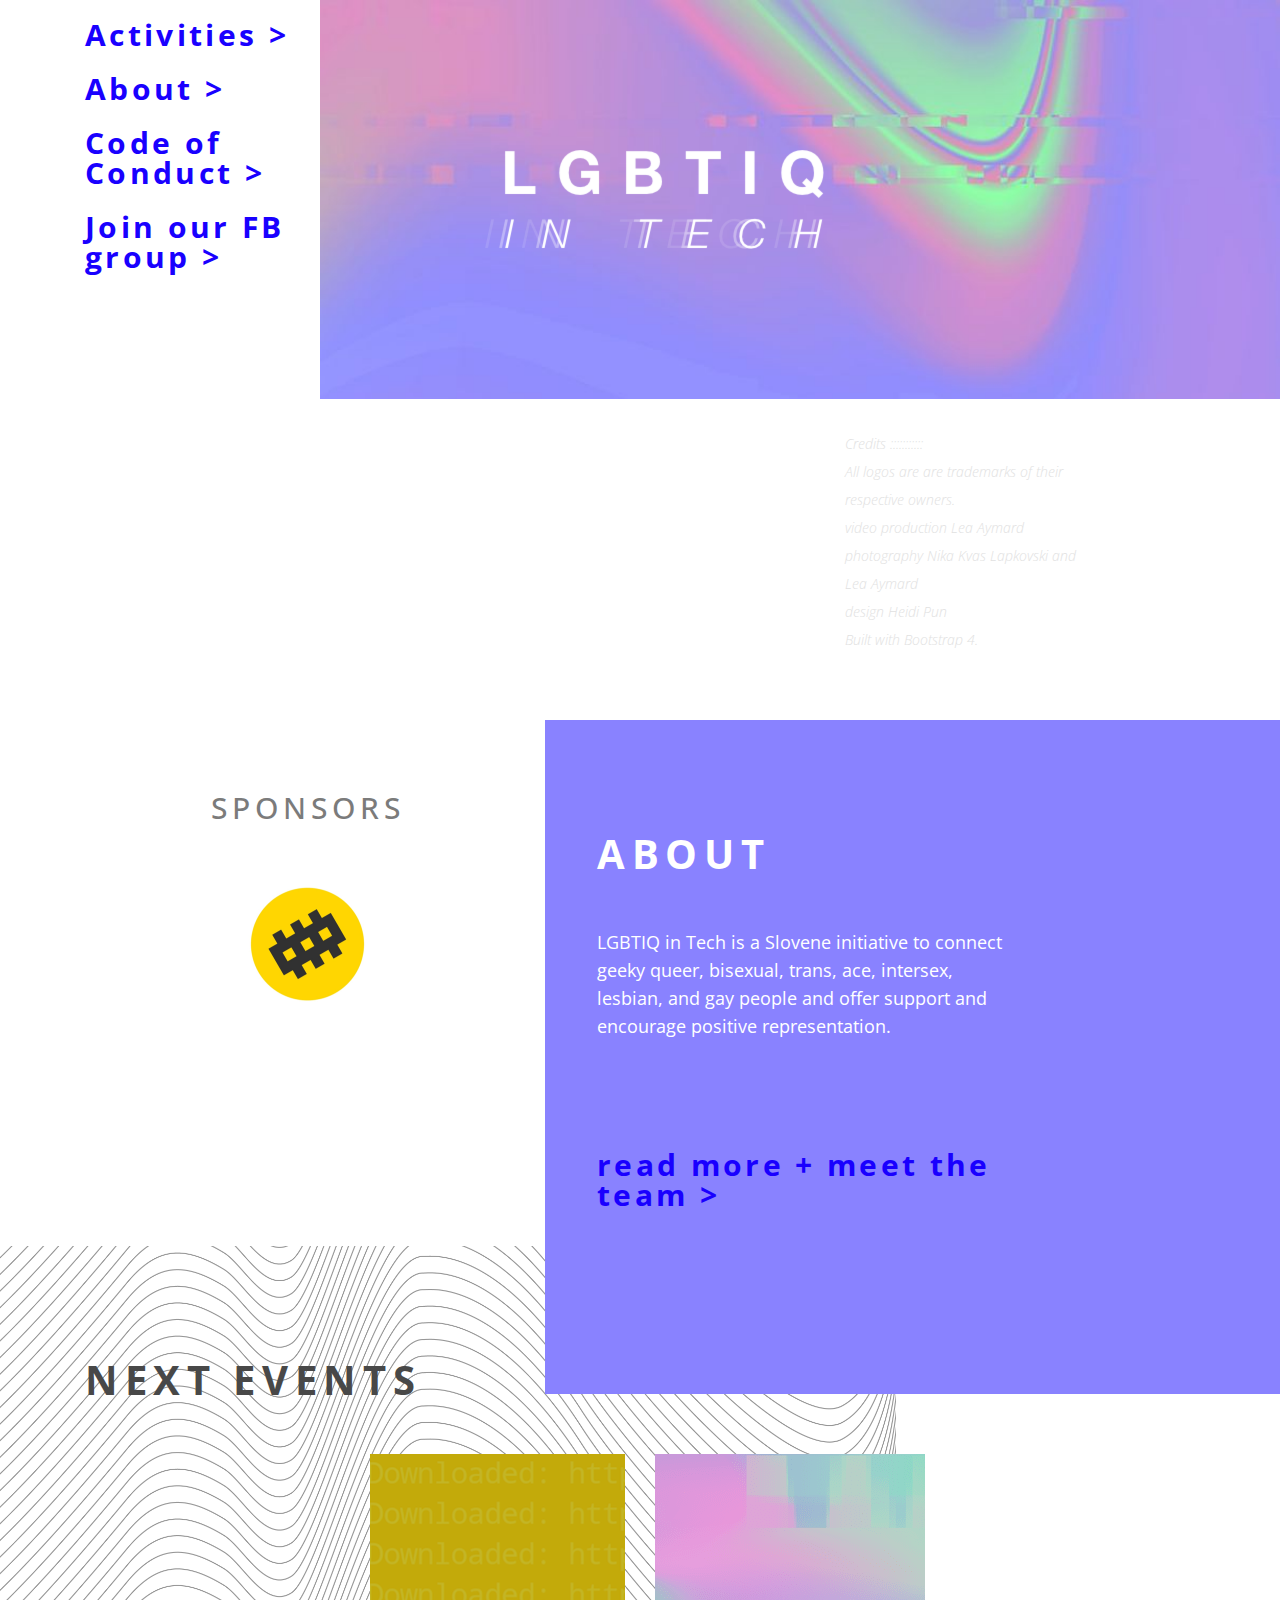
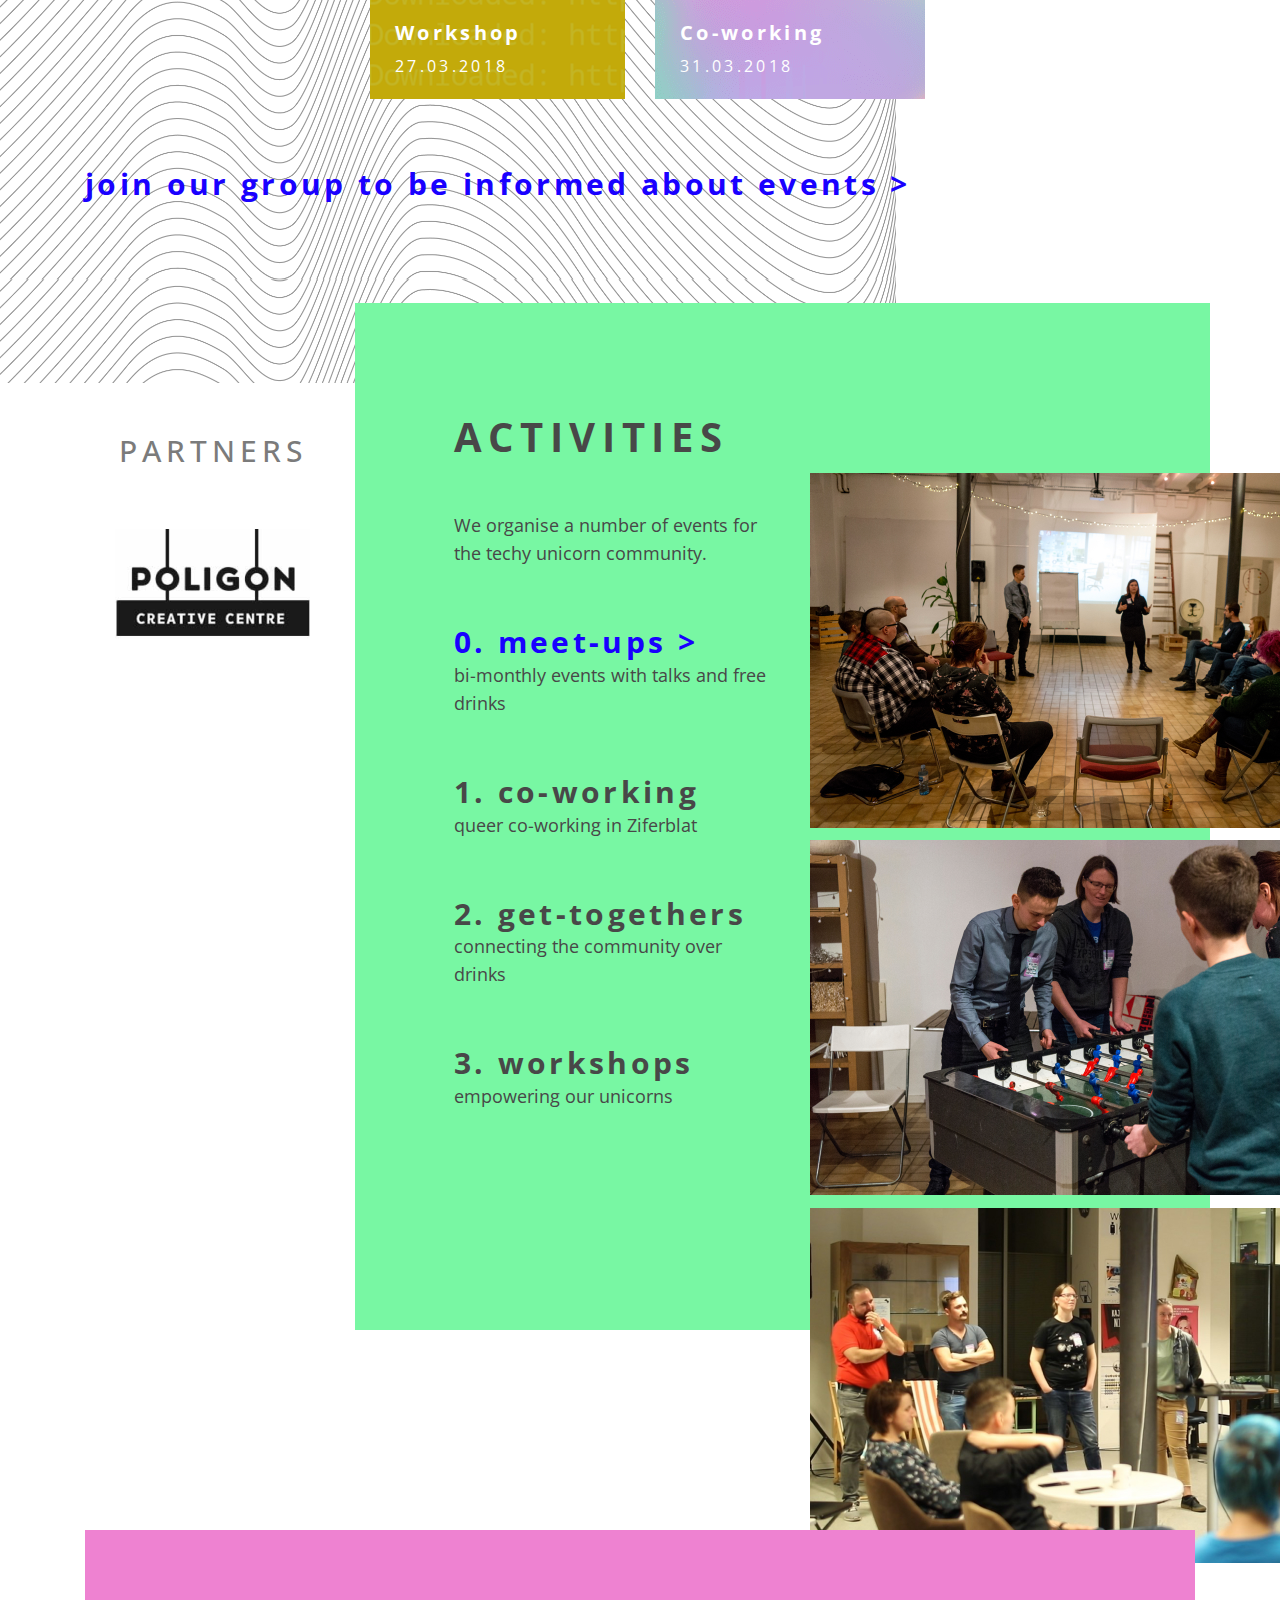
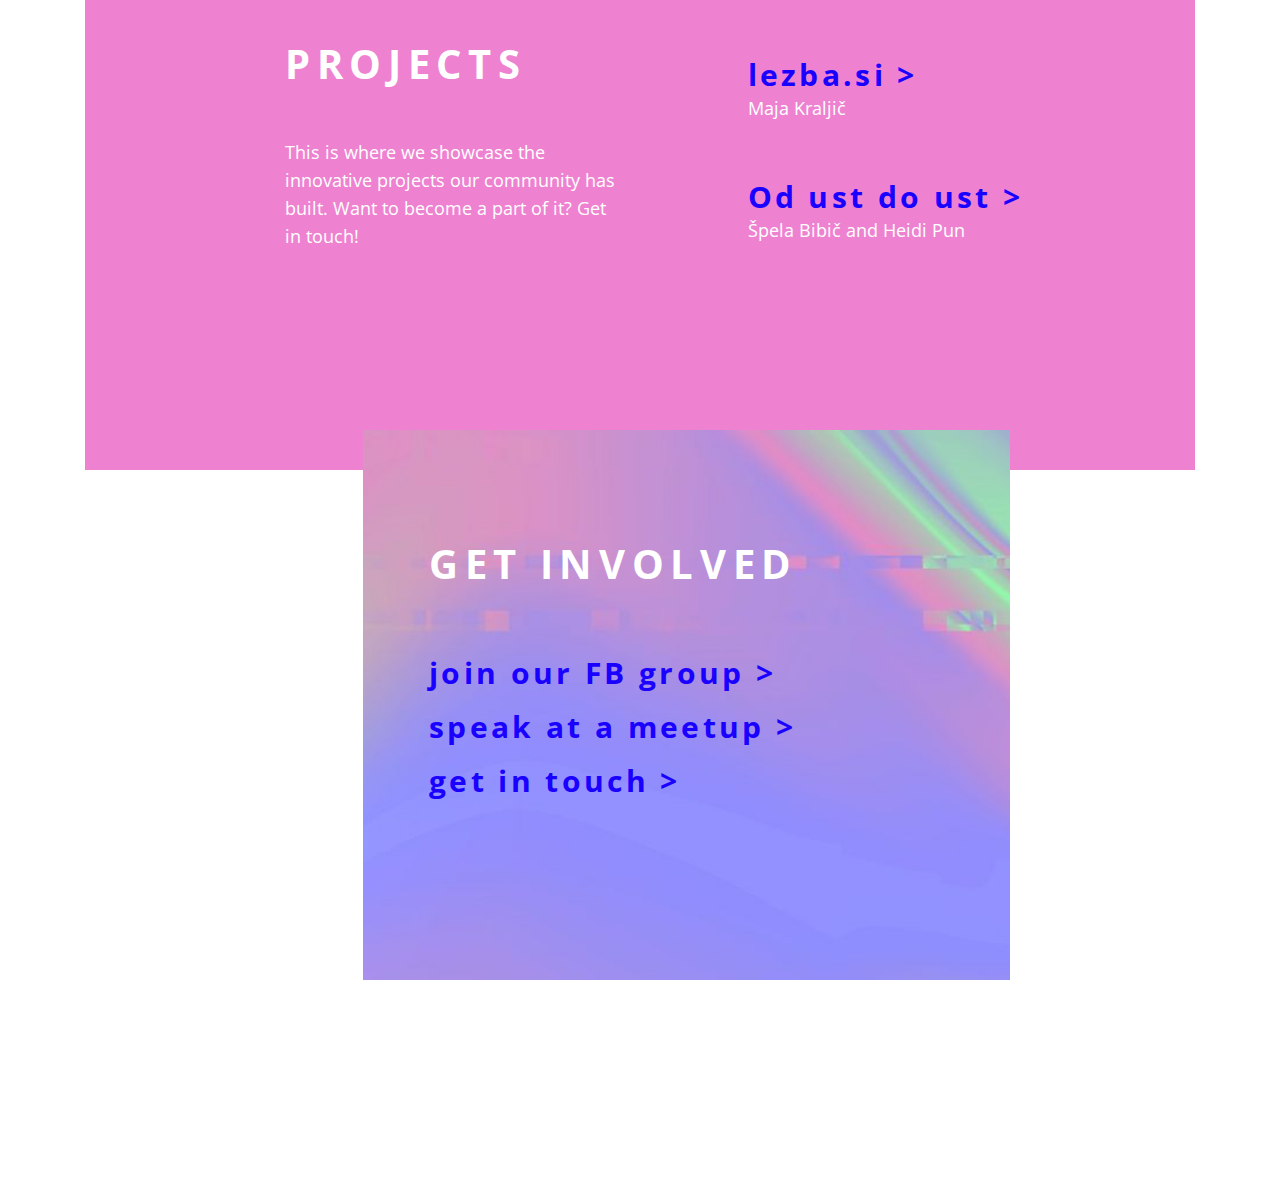
<file: index.html>
<!doctype html>
<html lang="en">

<head>
    <!-- Required meta tags -->
    <meta charset="utf-8">
    <meta name="viewport" content="width=device-width, initial-scale=1, shrink-to-fit=no">

    <!-- Bootstrap CSS -->

    <link rel="stylesheet" href="css/bootstrap.css" />
    <link rel="stylesheet" href="css/bootstrap-grid-min.css" />
    <link href="https://fonts.googleapis.com/css?family=Open+Sans:400,700" rel="stylesheet">

    <link rel="apple-touch-icon" sizes="180x180" href="img/favicon/apple-touch-icon.png">
    <link rel="icon" type="image/png" sizes="32x32" href="img/favicon/favicon-32x32.png">
    <link rel="icon" type="image/png" sizes="16x16" href="img/favicon/favicon-16x16.png">
    <link rel="manifest" href="img/favicon/site.webmanifest">
    <link rel="mask-icon" href="img/favicon/safari-pinned-tab.svg" color="#5bbad5">
    <meta name="msapplication-TileColor" content="#da532c">
    <meta name="theme-color" content="#ffffff">

    <title>LGBTIQ in Tech :: Slovenia meetups</title>
    <meta name="twitter:image" content="img/social.jpg">
    <meta property="og:image" content="img/social.jpg" />
</head>

<body>
    <div class="home-page">


        <header class="col-md-9 float-md-right float-none col-12">
            <div class="hack">
                <a href="http://www.lgbtiq.tech/" class="default"><img src="img/logo.png" title="LGBTIQ in Tech" alt="LGBTIQ in Tech" /></a>
            </div>
        </header>

        <div class="container">
            <div class="row">
                <nav class="col-md-3">
                    <ul>
                        <li><a href="activities.html">Activities</a></li>
                        <li><a href="about.html">About</a></li>
                        <li><a href="https://paper.dropbox.com/doc/LGBTIQ-in-Tech-Code-of-Conduct-bPvR8u4LB4OQA594zxovB">Code of Conduct</a></li>
                        <li class="fb"><a href="http://www.facebook.com/groups/265073697335439/">Join our FB group</a></li>
                    </ul>
                </nav>
            </div>
        </div>
        <!-- end container 1 -->

        <div class="container">
            <div class="row">
                <div class="col-md-8 col-sm-12 pl-0 pr-0">
                    <iframe style="text-align: center;
    margin: 0 auto;
    display: block;" width="700" height="390" src="https://www.youtube.com/embed/ZGnm994thg8" frameborder="0" allow="autoplay; encrypted-media" allowfullscreen></iframe>
                </div>

                <div class="credits col-sm-12 col-md-3">
                    <p>Credits :::::::::::</p>
                    <p>All logos are are trademarks of their respective owners.</p>
                    <p>video production Lea Aymard</p>
                    <p>photography Nika Kvas Lapkovski and Lea Aymard</p>
                    <p>design Heidi Pun</p>
                    <p>Built with Bootstrap 4.</p>
                </div>
            </div>

            <div class="row">
                <div class="aside col-md-5 col-sm-12">
                    <h3>Sponsors</h3>
                    <a href="http://3fs.si/" class="default"><img src="img/logo-3fs.png" alt="3fs logo" title="3fs logo" /></a>
                    
                </div>

                <div class="box col-md-5 light-text box-about">
                    <div class="hack offset-md-1">
                        <h2>About</h2>
                        <p>LGBTIQ in Tech is a Slovene initiative to connect geeky queer, bisexual, trans, ace, intersex, lesbian, and gay people and offer support and encourage positive representation.</p>
                        <a href="about.html" class="margin-top">read more + meet the team</a>
                    </div>
                </div>
            </div>

        </div>
        <!-- end container 2 -->


        <div class="box col-md-12 wires dark-text box-events">

            <div class="container">
                <h2>Next events</h2>

                <div class="row">
                    <div class="single-event col-md-3 pl-md-0">
                        <!-- currently empty -->
                    </div>
                    <!--
                    <div class="col-md-3">
                        <a href="#" class="default">
                            <div class="single-event meetup">
                                <div>Get-Together
                                    <span class="small">20.03.2018</span></div>
                            </div>
                        </a>
                    </div>
                    -->
                    
                    <div class="col-md-3">
                        <a href="https://www.facebook.com/events/2055307241415768/" class="default">
                            <div class="single-event workshop-lfu">
                                <div>Workshop
                                    <span class="small">27.03.2018</span></div>
                            </div>
                        </a>
                    </div>

                    <div class="col-md-3 pr-md-0">
                        <a href="https://www.facebook.com/events/2020297774852525/" class="default">
                            <div class="single-event co-working">
                                <div>Co-working
                                    <span class="small">31.03.2018</span></div>
                            </div>
                        </a>
                    </div>
                    
<!--
                    <div class="col-md-3">
                        <a href="#" class="default">
                            <div class="single-event meetup">
                                <div>Meetup v3.0
                                    <span class="small">14.03.2018</span></div>
                            </div>
                        </a>
                    </div>
-->
                </div>

                <a class="margin-top" href="http://www.facebook.com/groups/265073697335439/">join our group to be informed about events</a>
            </div>
        </div>
        <!-- end container 3 -->

        <div class="photos float-md-right float-none col-md-5 pr-0">
            <img src="img/photo-01.jpg" />
            <img src="img/photo-02.jpg" />
            <img src="img/photo-03.jpg" />
        </div>

        <div class="container">

            <div class="row">
                <div class="aside col-md-3 col-12 partners">
                    <h3>Partners</h3>
                    <a href="http://www.poligon.si" class="default"><img src="img/logo-poligon.png" alt="poligon logo" title="poligon logo" /></a>
                    
                </div>

                <div class="box dark-text col-md-9 box-activities">
                    <div class="col-md-5 offset-md-1">
                        <h2>Activities</h2>
                        <p>We organise a number of events for the techy unicorn community.</p>
                        <ul>
                            <li>
                                <a href="activities/meet-ups.html">0. meet-ups</a>
                                <p>bi-monthly events with talks and free drinks</p>
                            </li>
                            <li>
                                <span class="fakea">1. co-working</span>
                                <p>queer co-working in Ziferblat</p>
                            </li>
                            <li>
                                <span class="fakea">2. get-togethers</span>
                                <p>connecting the community over drinks</p>
                            </li>
                            <li>
                                <span class="fakea">3. workshops</span>
                                <p>empowering our unicorns</p>
                            </li>
                        </ul>
                    </div>

                </div>
            </div>
            <!-- end .row -->

            <div class="box col-md-12 light-text box-projects">
                <div class="row">
                    <div class="col-md-4 offset-md-2">
                        <h2>Projects</h2>
                        <p>This is where we showcase the innovative projects our community has built. Want to become a part of it? Get in touch!</p>
                    </div>

                    <div class="col-md-4 offset-md-1">
                        <ul>
                            <li>
                                <a href="https://www.lezba.si/">lezba.si</a>
                                <p>Maja Kraljič</p>
                            </li>
                            <li>
                                <a href="http://odustdoust.si/">Od ust do ust</a>
                                <p>Špela Bibič and Heidi Pun</p>
                            </li>
                        </ul>
                    </div>

                </div>
            </div>

            <div class="box col-md-7 offset-md-3 light-text box-get-involved">
                <div class="offset-md-1">
                    <h2>Get involved</h2>
                    <ul class="">
                        <li>
                            <a href="http://www.facebook.com/groups/265073697335439/">join our FB group</a>
                        </li>
                        <li>
                            <a href="https://m.me/heidipungartnik">speak at a meetup</a>
                        </li>
                        <li>
                            <a href="https://m.me/heidipungartnik">get in touch</a>
                        </li>
                    </ul>
                </div>
            </div>

        </div>
        <!-- end container 4 -->

    </div>
    <!-- end .home-page -->

    <!-- Optional JavaScript -->
    <!-- jQuery first, then Popper.js, then Bootstrap JS 
    <script src="https://code.jquery.com/jquery-3.2.1.slim.min.js" integrity="sha384-KJ3o2DKtIkvYIK3UENzmM7KCkRr/rE9/Qpg6aAZGJwFDMVNA/GpGFF93hXpG5KkN" crossorigin="anonymous"></script>
    <script src="https://cdnjs.cloudflare.com/ajax/libs/popper.js/1.12.9/umd/popper.min.js" integrity="sha384-ApNbgh9B+Y1QKtv3Rn7W3mgPxhU9K/ScQsAP7hUibX39j7fakFPskvXusvfa0b4Q" crossorigin="anonymous"></script>
    <script src="https://maxcdn.bootstrapcdn.com/bootstrap/4.0.0/js/bootstrap.min.js" integrity="sha384-JZR6Spejh4U02d8jOt6vLEHfe/JQGiRRSQQsmfFWpi1MquVdAyjUar5+76PVCmYl" crossorigin="anonymous"></script>-->

    <script src="https://ajax.googleapis.com/ajax/libs/jquery/3.3.1/jquery.min.js"></script>


    <script>
        $(document).ready(function() {
            var divWidth = $('.single-event').width();
            $('.single-event').height(divWidth - 25);

            $(window).resize(function() {
                $('.single-event').height(divWidth - 25);
            });

        });
    </script>
</body>

</html>
</file>
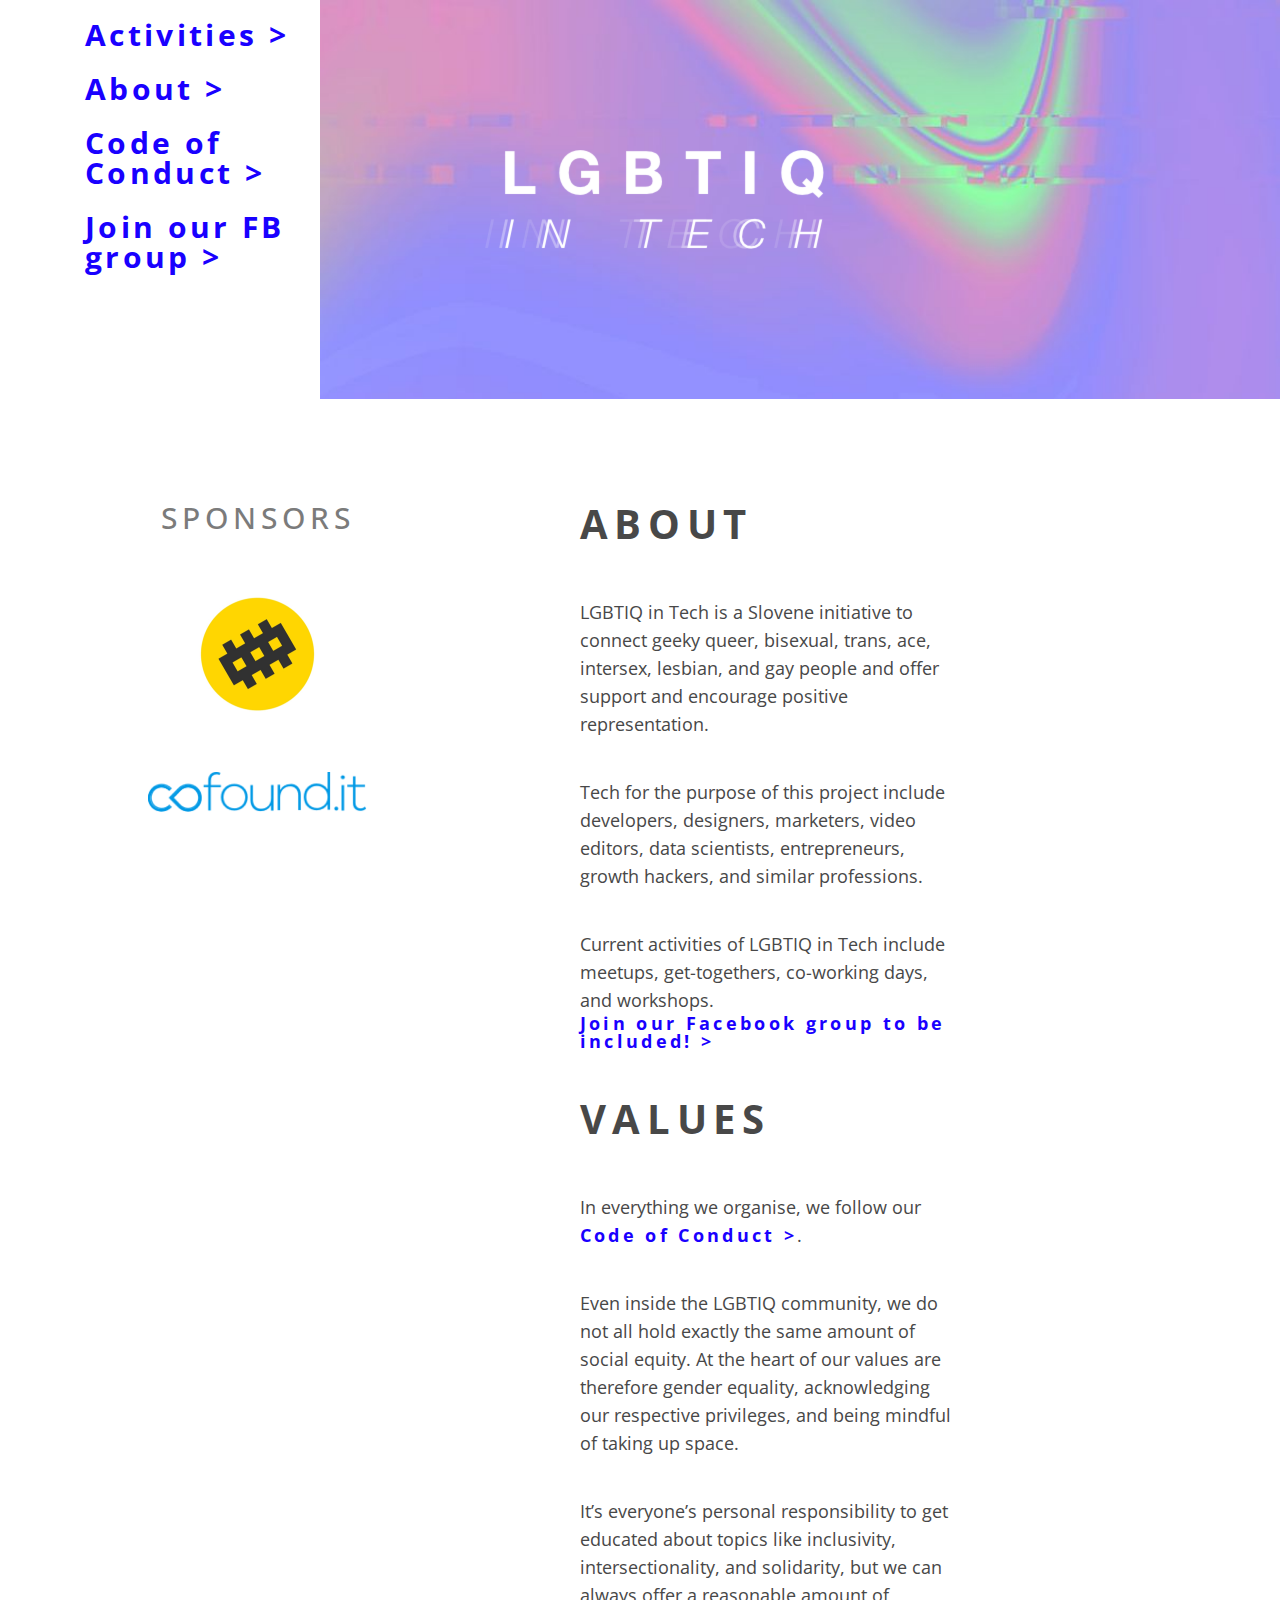
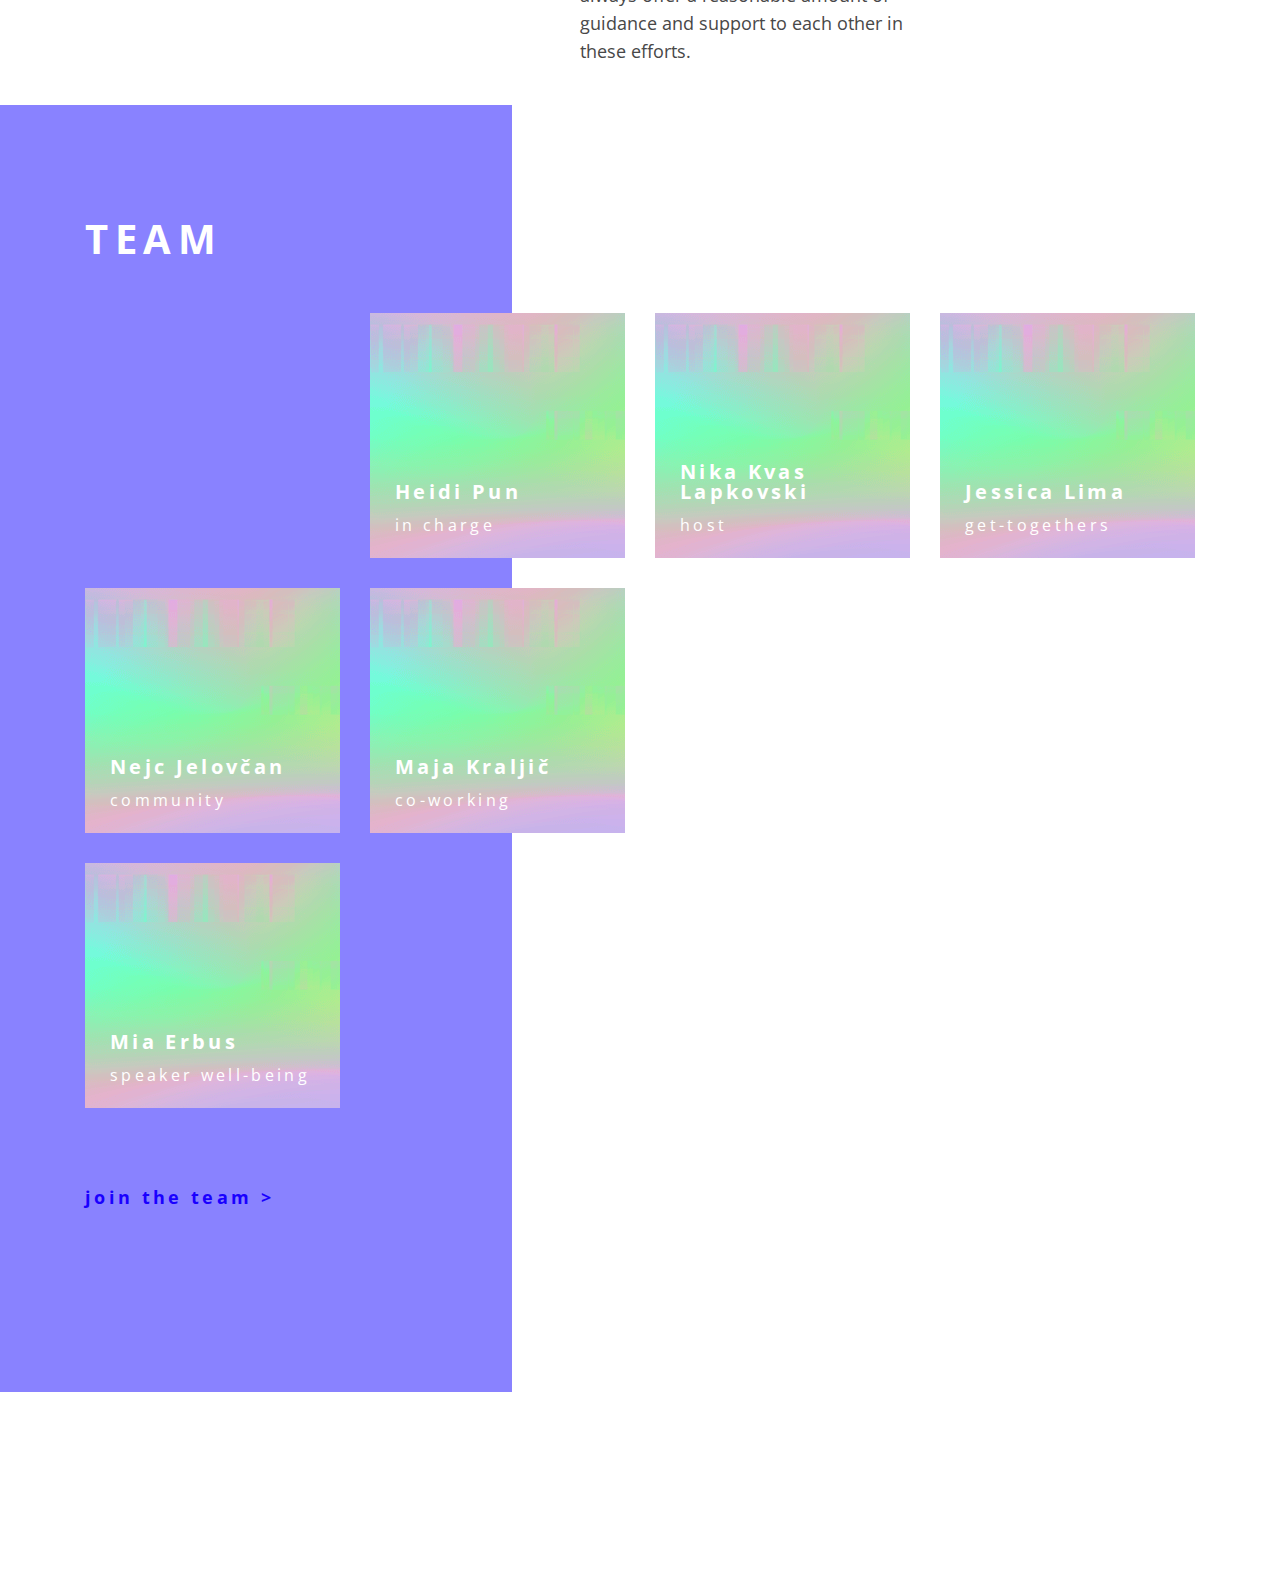
<file: about.html>
<!doctype html>
<html lang="en">

<head>
    <!-- Required meta tags -->
    <meta charset="utf-8">
    <meta name="viewport" content="width=device-width, initial-scale=1, shrink-to-fit=no">

    <!-- Bootstrap CSS -->

    <link rel="stylesheet" href="css/bootstrap.css" />
    <link rel="stylesheet" href="css/bootstrap-grid-min.css" />
    <link href="https://fonts.googleapis.com/css?family=Open+Sans:400,700" rel="stylesheet">

    <link rel="apple-touch-icon" sizes="180x180" href="img/favicon/apple-touch-icon.png">
    <link rel="icon" type="image/png" sizes="32x32" href="img/favicon/favicon-32x32.png">
    <link rel="icon" type="image/png" sizes="16x16" href="img/favicon/favicon-16x16.png">
    <link rel="manifest" href="img/favicon/site.webmanifest">
    <link rel="mask-icon" href="img/favicon/safari-pinned-tab.svg" color="#5bbad5">
    <meta name="msapplication-TileColor" content="#da532c">
    <meta name="theme-color" content="#ffffff">

    <title>LGBTIQ in Tech :: Slovenia meetups // About</title>
    <meta name="twitter:image" content="img/social.jpg">
    <meta property="og:image" content="img/social.jpg" />
</head>

<body>
    <div class="single-page">
        <header class="col-md-9 float-md-right float-none col-12">
            <div class="hack">
                <a href="http://www.lgbtiq.tech/" class="default"><img src="img/logo.png" title="LGBTIQ in Tech" alt="LGBTIQ in Tech" /></a>
            </div>
        </header>

        <div class="container">
            <div class="row">
                <nav class="col-md-3">
                    <ul>
                        <li><a href="activities.html">Activities</a></li>
                        <li><a href="about.html">About</a></li>
                        <li><a href="https://paper.dropbox.com/doc/LGBTIQ-in-Tech-Code-of-Conduct-bPvR8u4LB4OQA594zxovB">Code of Conduct</a></li>
                        <li class="fb"><a href="http://www.facebook.com/groups/265073697335439/">Join our FB group</a></li>
                    </ul>
                </nav>
            </div>
        </div>
        <!-- end container 1 -->

        <div class="content">

            <div class="row">
                <div class="aside col-md-5 col-sm-12">
                    <h3>Sponsors</h3>
                    <a href="http://3fs.si/" class="default"><img src="img/logo-3fs.png" alt="3fs logo" title="3fs logo" /></a>
                    <a href="https://cofound.it/" class="default"><img src="img/logo-cofoundit.png" alt="cofoundit logo" title="cofoundit logo" /></a>
                </div>

                <div class="col-md-4 dark-text">
                    <div class="hack offset-md-1">
                        <h2>About</h2>
                        <p>LGBTIQ in Tech is a Slovene initiative to connect geeky queer, bisexual, trans, ace, intersex, lesbian, and gay people and offer support and encourage positive representation.</p>

                        <p>Tech for the purpose of this project include developers, designers, marketers, video editors, data scientists, entrepreneurs, growth hackers, and similar professions.</p>

                        <p>Current activities of LGBTIQ in Tech include meetups, get-togethers, co-working days, and workshops. <a href="http://www.facebook.com/groups/265073697335439/">Join our Facebook group to be included!</a></p>

                        <h2>Values</h2>
                        <p>In everything we organise, we follow our <a href="https://paper.dropbox.com/doc/LGBTIQ-in-Tech-Code-of-Conduct-bPvR8u4LB4OQA594zxovB">Code of Conduct</a>.</p>

                        <p>Even inside the LGBTIQ community, we do not all hold exactly the same amount of social equity. At the heart of our values are therefore gender equality, acknowledging our respective privileges, and being mindful of taking up space.</p>

                        <p>It’s everyone’s personal responsibility to get educated about topics like inclusivity, intersectionality, and solidarity, but we can always offer a reasonable amount of guidance and support to each other in these efforts.</p>

                    </div>
                </div>
            </div>

            <div class="box col-md-12 light-text box-team">

                <div class="container">
                    <h2>Team</h2>

                    <div class="row">
                        <div class="single-event col-md-3 pl-md-0">
                            <!-- always left empty -->
                        </div>

                        <div class="col-md-3">
                            <a href="http://www.heidipun.com/" class="default">
                                <div class="single-event get-together">
                                    <div>Heidi Pun
                                        <span class="small">in charge</span></div>
                                </div>
                            </a>
                        </div>

                        <div class="col-md-3">
                            <a href="" class="default">
                                <div class="single-event get-together">
                                    <div>Nika Kvas Lapkovski
                                        <span class="small">host</span></div>
                                </div>
                            </a>
                        </div>

                        <div class="col-md-3">
                            <a href="" class="default">
                                <div class="single-event get-together">
                                    <div>Jessica Lima
                                        <span class="small">get-togethers</span></div>
                                </div>
                            </a>
                        </div>
                    </div>
                    <div class="row">
                        <div class="col-md-3">
                            <a href="" class="default">
                                <div class="single-event get-together">
                                    <div>Nejc Jelovčan
                                        <span class="small">community</span></div>
                                </div>
                            </a>
                        </div>

                        <div class="col-md-3">
                            <a href="https://www.linkedin.com/in/majakraljic/" class="default">
                                <div class="single-event get-together">
                                    <div>Maja Kraljič
                                        <span class="small">co-working</span></div>
                                </div>
                            </a>
                        </div>

                        <div class="col-md-3">
                            
                        </div>

                        <div class="col-md-3">
                            
                        </div>
                    </div>
                    <div class="row">
                        <div class="col-md-3">
                            <a href="" class="default">
                                <div class="single-event get-together">
                                    <div>Mia Erbus
                                        <span class="small">speaker well-being</span></div>
                                </div>
                            </a>
                        </div>

                        <div class="col-md-3">
                            
                        </div>

                        <div class="col-md-3">
                            
                        </div>

                        <div class="col-md-3">
                            
                        </div>
                    </div>
                    <a class="margin-top" href="https://m.me/heidipungartnik">join the team</a>

                </div>



            </div>
            <!-- END .BOX-TEAM -->
        </div>
        <!-- END .content -->
    </div>
    <!-- END .single-page -->

    <!-- </div> -->
    <!-- end .home-page -->

    <!-- Optional JavaScript -->
    <!-- jQuery first, then Popper.js, then Bootstrap JS 
    <script src="https://code.jquery.com/jquery-3.2.1.slim.min.js" integrity="sha384-KJ3o2DKtIkvYIK3UENzmM7KCkRr/rE9/Qpg6aAZGJwFDMVNA/GpGFF93hXpG5KkN" crossorigin="anonymous"></script>
    <script src="https://cdnjs.cloudflare.com/ajax/libs/popper.js/1.12.9/umd/popper.min.js" integrity="sha384-ApNbgh9B+Y1QKtv3Rn7W3mgPxhU9K/ScQsAP7hUibX39j7fakFPskvXusvfa0b4Q" crossorigin="anonymous"></script>
    <script src="https://maxcdn.bootstrapcdn.com/bootstrap/4.0.0/js/bootstrap.min.js" integrity="sha384-JZR6Spejh4U02d8jOt6vLEHfe/JQGiRRSQQsmfFWpi1MquVdAyjUar5+76PVCmYl" crossorigin="anonymous"></script>-->

    <script src="https://ajax.googleapis.com/ajax/libs/jquery/3.3.1/jquery.min.js"></script>


    <script>
        $(document).ready(function() {
            var divWidth = $('.single-event').width();
            $('.single-event').height(divWidth - 25);

            $(window).resize(function() {
                $('.single-event').height(divWidth - 25);
            });

        });
    </script>
</body>

</html>
</file>
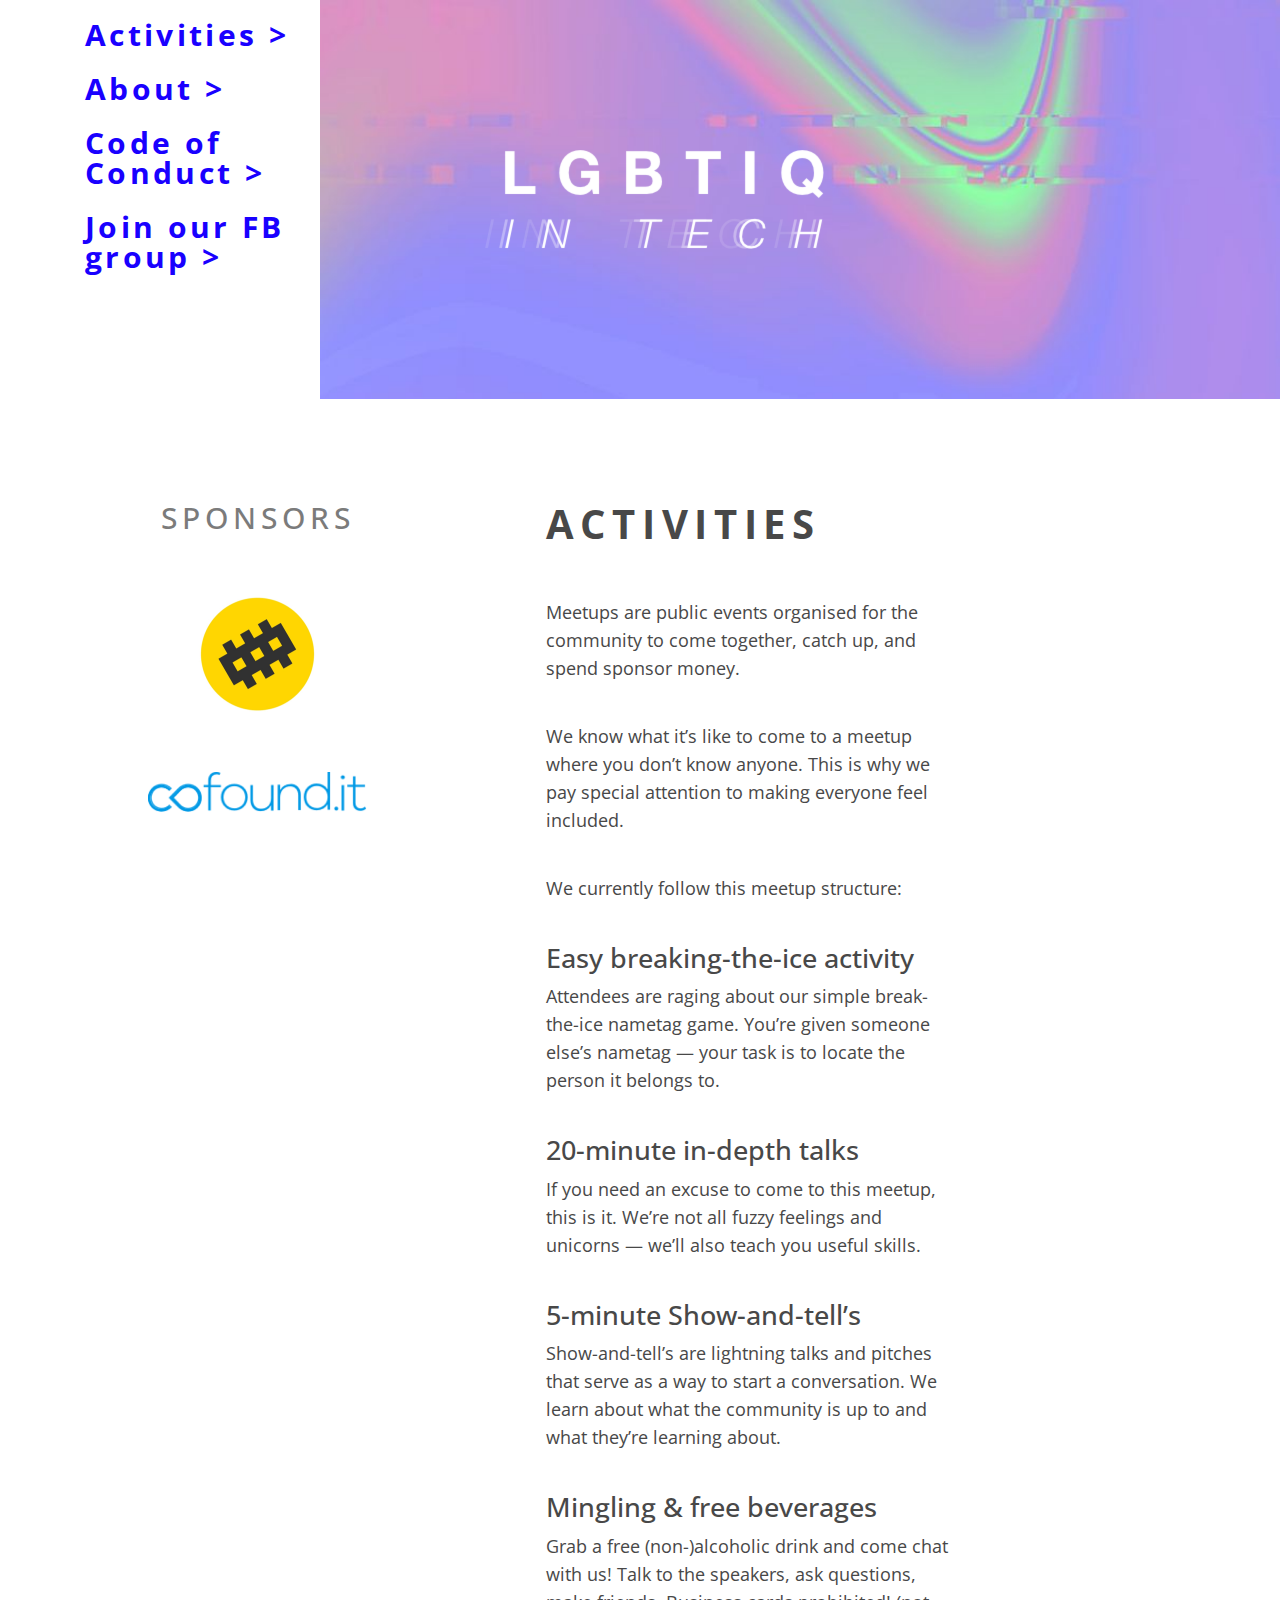
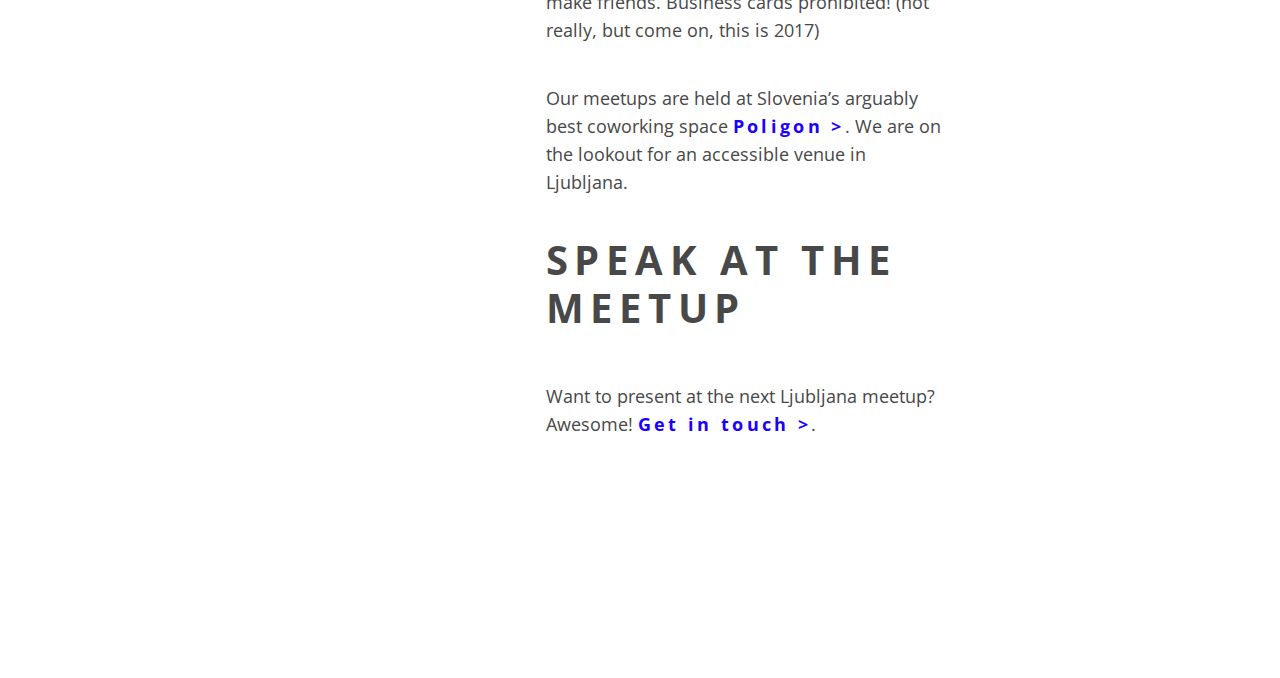
<file: activities.html>
<!doctype html>
<html lang="en">

<head>
    <!-- Required meta tags -->
    <meta charset="utf-8">
    <meta name="viewport" content="width=device-width, initial-scale=1, shrink-to-fit=no">

    <!-- Bootstrap CSS -->

    <link rel="stylesheet" href="css/bootstrap.css" />
    <link rel="stylesheet" href="css/bootstrap-grid-min.css" />
    <link href="https://fonts.googleapis.com/css?family=Open+Sans:400,700" rel="stylesheet">

    <link rel="apple-touch-icon" sizes="180x180" href="img/favicon/apple-touch-icon.png">
    <link rel="icon" type="image/png" sizes="32x32" href="img/favicon/favicon-32x32.png">
    <link rel="icon" type="image/png" sizes="16x16" href="img/favicon/favicon-16x16.png">
    <link rel="manifest" href="img/favicon/site.webmanifest">
    <link rel="mask-icon" href="img/favicon/safari-pinned-tab.svg" color="#5bbad5">
    <meta name="msapplication-TileColor" content="#da532c">
    <meta name="theme-color" content="#ffffff">

    <title>LGBTIQ in Tech :: Slovenia meetups // Activities</title>
    <meta name="twitter:image" content="img/social.jpg">
    <meta property="og:image" content="img/social.jpg" />
</head>

<body>
    <div class="single-page">


        <header class="col-md-9 float-md-right float-none col-12">
            <div class="hack">
                <a href="http://www.lgbtiq.tech/" class="default"><img src="img/logo.png" title="LGBTIQ in Tech" alt="LGBTIQ in Tech" /></a>
            </div>
        </header>

        <div class="container">
            <div class="row">
                <nav class="col-md-3">
                    <ul>
                        <li><a href="activities.html">Activities</a></li>
                        <li><a href="about.html">About</a></li>
                        <li><a href="https://paper.dropbox.com/doc/LGBTIQ-in-Tech-Code-of-Conduct-bPvR8u4LB4OQA594zxovB">Code of Conduct</a></li>
                        <li class="fb"><a href="http://www.facebook.com/groups/265073697335439/">Join our FB group</a></li>
                    </ul>
                </nav>
            </div>
        </div>
        <!-- end container 1 -->

        <div class="content">

            <div class="row">
                <div class="aside col-md-5 col-sm-12">
                    <h3>Sponsors</h3>
                    <a href="http://3fs.si/" class="default"><img src="img/logo-3fs.png" alt="3fs logo" title="3fs logo" /></a>
                    <a href="https://cofound.it/" class="default"><img src="img/logo-cofoundit.png" alt="cofoundit logo" title="cofoundit logo" /></a>
                </div>

                <div class="col-md-4 dark-text">
                    <div class="hack">
                        <h2>Activities</h2>
                        <p>Meetups are public events organised for the community to come together, catch up, and spend sponsor money.</p>

                        <p>We know what it’s like to come to a meetup where you don’t know anyone. This is why we pay special attention to making everyone feel included.</p>

                        <p>We currently follow this meetup structure:</p>

                        <h4>Easy breaking-the-ice activity</h4>
                        <p>Attendees are raging about our simple break-the-ice nametag game. You’re given someone else’s nametag — your task is to locate the person it belongs to.</p>

                        <h4>20-minute in-depth talks</h4>
                        <p>If you need an excuse to come to this meetup, this is it. We’re not all fuzzy feelings and unicorns — we’ll also teach you useful skills.</p>

                        <h4>5-minute Show-and-tell’s</h4>
                        <p>Show-and-tell’s are lightning talks and pitches that serve as a way to start a conversation. We learn about what the community is up to and what they’re learning about.</p>

                        <h4>Mingling & free beverages</h4>
                        <p>Grab a free (non-)alcoholic drink and come chat with us! Talk to the speakers, ask questions, make friends. Business cards prohibited! (not really, but come on, this is 2017)</p>

                        <p>Our meetups are held at Slovenia’s arguably best coworking space <a href="http://www.poligon.si">Poligon</a>. We are on the lookout for an accessible venue in Ljubljana.</p>

                        <h2>Speak at the meetup</h2>

                        <p>Want to present at the next Ljubljana meetup? Awesome! <a href="https://m.me/heidipungartnik">Get in touch</a>.</p>

                    </div>
                </div>
            </div>


        </div>
        <!-- END .BOX-TEAM -->
    </div>
    <!-- END .content -->
    <!-- </div> -->
    <!-- END .single-page -->

    <!-- </div> -->
    <!-- end .home-page -->

    <!-- Optional JavaScript -->
    <!-- jQuery first, then Popper.js, then Bootstrap JS 
    <script src="https://code.jquery.com/jquery-3.2.1.slim.min.js" integrity="sha384-KJ3o2DKtIkvYIK3UENzmM7KCkRr/rE9/Qpg6aAZGJwFDMVNA/GpGFF93hXpG5KkN" crossorigin="anonymous"></script>
    <script src="https://cdnjs.cloudflare.com/ajax/libs/popper.js/1.12.9/umd/popper.min.js" integrity="sha384-ApNbgh9B+Y1QKtv3Rn7W3mgPxhU9K/ScQsAP7hUibX39j7fakFPskvXusvfa0b4Q" crossorigin="anonymous"></script>
    <script src="https://maxcdn.bootstrapcdn.com/bootstrap/4.0.0/js/bootstrap.min.js" integrity="sha384-JZR6Spejh4U02d8jOt6vLEHfe/JQGiRRSQQsmfFWpi1MquVdAyjUar5+76PVCmYl" crossorigin="anonymous"></script>-->

    <script src="https://ajax.googleapis.com/ajax/libs/jquery/3.3.1/jquery.min.js"></script>


    <script>
        $(document).ready(function() {
            var divWidth = $('.single-event').width();
            $('.single-event').height(divWidth - 25);

            $(window).resize(function() {
                $('.single-event').height(divWidth - 25);
            });

        });
    </script>
</body>

</html>
</file>
